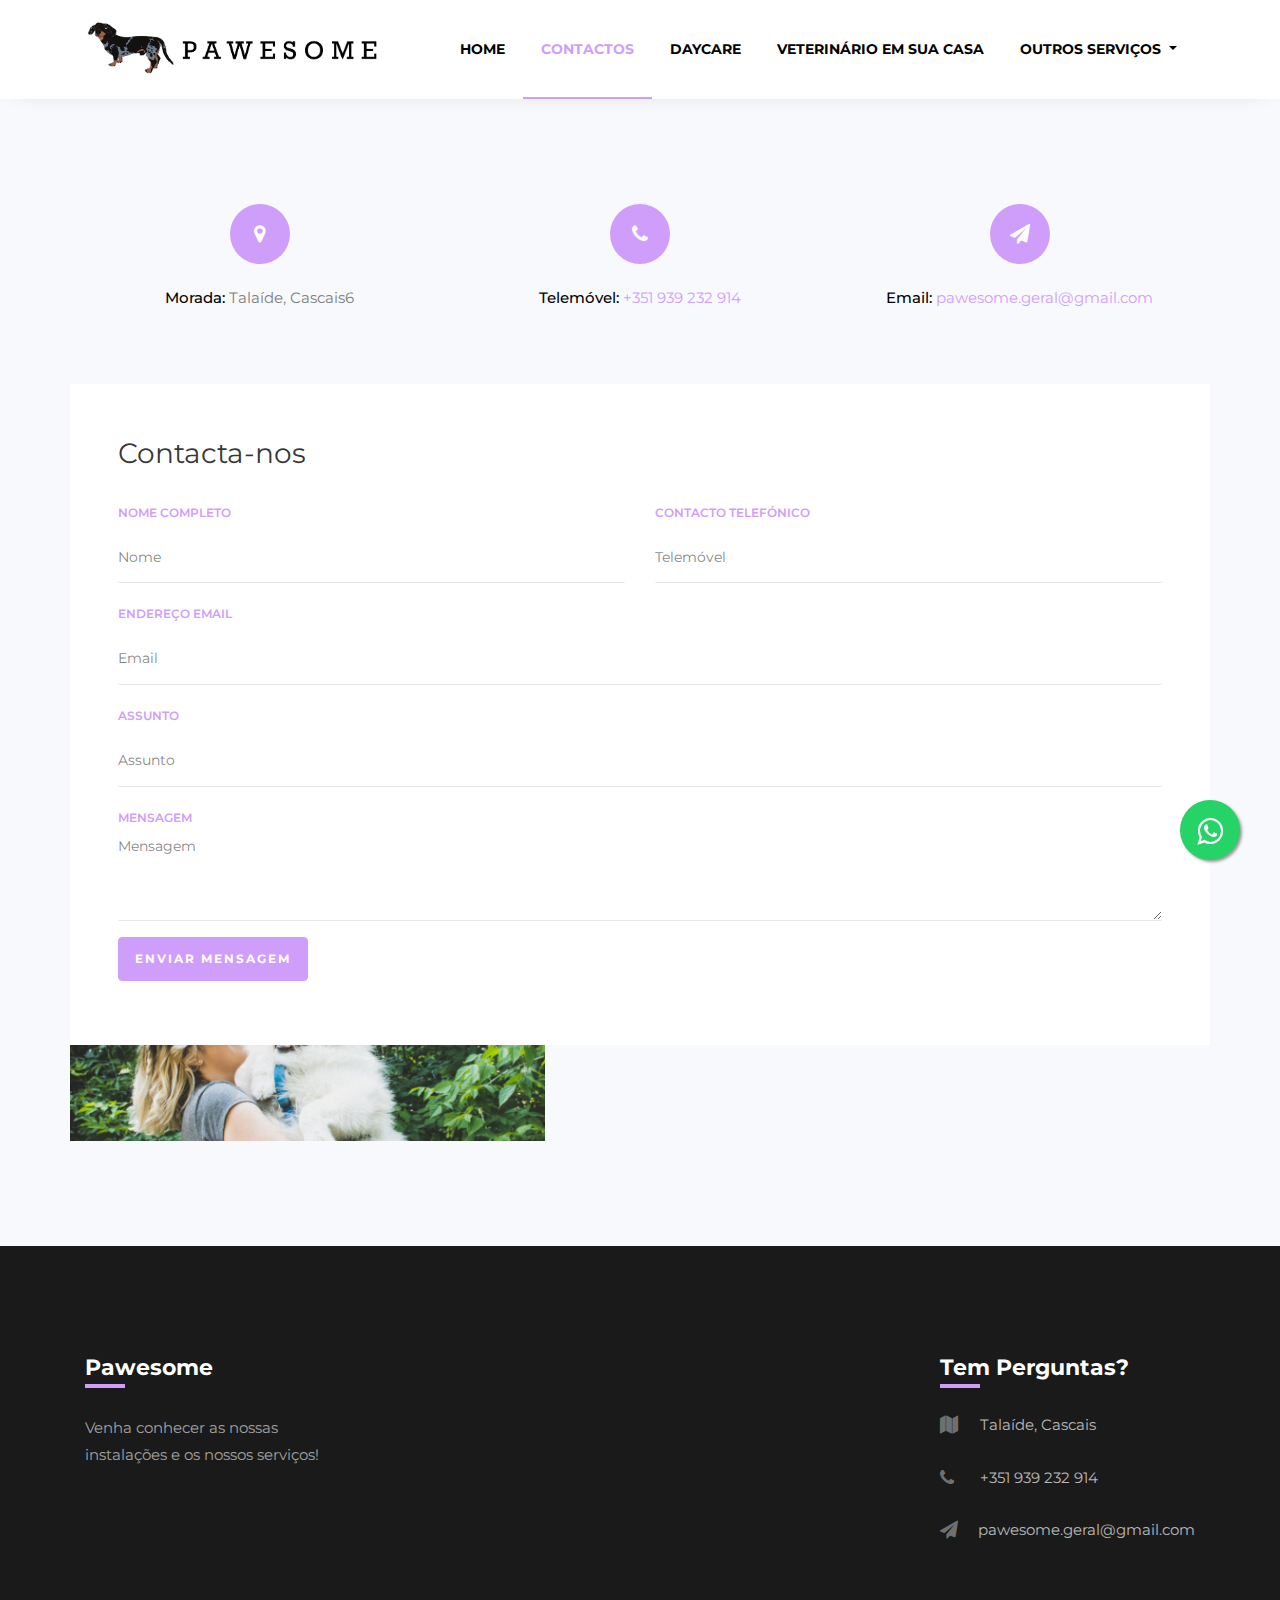
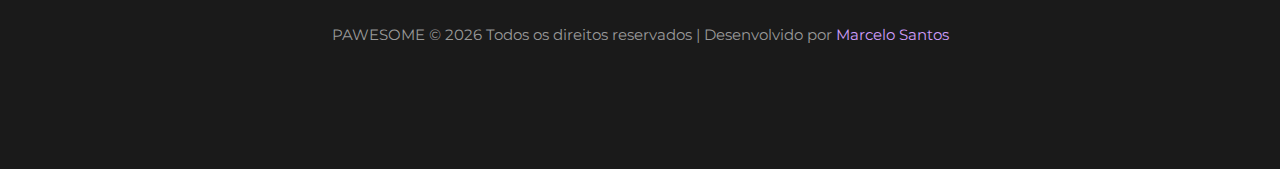
<file: contact.html>
<!DOCTYPE html>
<html lang="en">

<head>
   <title>Pawesome | Premium Pet Services</title>
<script async src="https://www.googletagmanager.com/gtag/js?id=AW-16931055939"></script> <script> window.dataLayer = window.dataLayer || []; function gtag(){dataLayer.push(arguments);} gtag('js', new Date()); gtag('config', 'AW-16931055939'); </script>

   <meta name="description" content="O cuidado que o seu animal merece.">
   <meta property="og:description" content="O cuidado que o seu animal merece.">
   <link rel="icon" type="image/png" href="images/favicon.png" />
   <meta charset="utf-8" />
   <meta name="viewport" content="width=device-width, initial-scale=1, shrink-to-fit=no" />
   <link rel="stylesheet" href="https://maxcdn.bootstrapcdn.com/font-awesome/4.5.0/css/font-awesome.min.css" />
   <link href="https://fonts.googleapis.com/css?family=Montserrat:200,300,400,500,600,700,800&display=swap"
      rel="stylesheet" />
   <link rel="stylesheet" href="https://stackpath.bootstrapcdn.com/font-awesome/4.7.0/css/font-awesome.min.css" />
   <link rel="stylesheet" href="css/animate.css" />
   <link rel="stylesheet" href="css/owl.carousel.min.css" />
   <link rel="stylesheet" href="css/owl.theme.default.min.css" />
   <link rel="stylesheet" href="css/magnific-popup.css" />
   <link rel="stylesheet" href="css/bootstrap-datepicker.css" />
   <link rel="stylesheet" href="css/jquery.timepicker.css" />
   <link rel="stylesheet" href="css/flaticon.css" />
   <link rel="stylesheet" href="css/style.css" />
   <style>
	#snackbar {
	  visibility: hidden;
	  min-width: 250px;
	  margin-left: -125px;
	  background-color: green;
	  color: #fff;
	  text-align: center;
	  border-radius: 30px;
	  padding: 16px;
	  position: fixed;
	  z-index: 99999;
	  left: 50%;
	  right: 50%;
	  top: 30px;
	  font-size: 17px;
	}
	
	#snackbar.show {
	  visibility: visible;
	  -webkit-animation: fadein 0.5s, fadeout 0.5s 2.5s;
	  animation: fadein 0.5s, fadeout 0.5s 2.5s;
	}
	
	@-webkit-keyframes fadein {
	  from {top: 0; opacity: 0;} 
	  to {top: 30px; opacity: 1;}
	}
	
	@keyframes fadein {
	  from {top: 0; opacity: 0;}
	  to {top: 30px; opacity: 1;}
	}
	
	@-webkit-keyframes fadeout {
	  from {top: 30px; opacity: 1;} 
	  to {top: 0; opacity: 0;}
	}
	
	@keyframes fadeout {
	  from {top: 30px; opacity: 1;}
	  to {top: 0; opacity: 0;}
	}
	</style>
</head>

<body>
   <div class="wrap-final">
      <nav class="navbar navbar-expand-lg navbar-dark ftco_navbar bg-dark ftco-navbar-light" id="ftco-navbar">
         <div class="container">
            <a class="navbar-brand" href="index.html">
               <img src="./images/logo-pawesome.png" width="300px" /></a>
            <button class="navbar-toggler" type="button" data-toggle="collapse" data-target="#ftco-nav"
               aria-controls="ftco-nav" aria-expanded="false" aria-label="Toggle navigation">
               <span class="fa fa-bars"></span>
            </button>
            <div class="collapse navbar-collapse" id="ftco-nav">
               <ul class="navbar-nav ml-auto">
                  <li class="nav-item">
                     <a href="index.html" class="nav-link">Home</a>
                  </li>
                  <li class="nav-item active">
                     <a href="contact.html" class="nav-link">Contactos</a>
                  </li>
                  <li class="nav-item">
                     <a href="daycare.html" class="nav-link">Daycare</a>
                  </li>
                  <li class="nav-item">
                     <a href="veterinary.html" class="nav-link">Veterinário em sua casa</a>
                  </li>
                  <li class="nav-item dropdown">
                     <a class="nav-link dropdown-toggle" id="navbarDropdown" role="button" data-toggle="dropdown"
                        aria-haspopup="true" aria-expanded="false">
                        Outros Serviços
                     </a>
                     <div class="dropdown-menu" aria-labelledby="navbarDropdown">
                        <a class="dropdown-item" href="petsitting.html">PetSitting</a>
                        <a class="dropdown-item" href="dogwalking.html">Dog Walking</a>
                        <a class="dropdown-item" href="treino.html">Treino</a>
                     </div>
                  </li>
                  <!-- <li class="nav-item">
                     <a href="#gallery" class="nav-link">Galeria</a>
                  </li> -->
               </ul>
            </div>
         </div>
      </nav>
      <!-- END nav -->
      <a onclick="return gtag_report_conversion(`https://wa.me/351939232914?text=Ol%C3%A1,%20quero%20saber%20mais%20sobre%20os%20servi%C3%A7os%20da%20Pawesome.`);"
href="https://wa.me/351939232914?text=Ol%C3%A1,%20quero%20saber%20mais%20sobre%20os%20servi%C3%A7os%20da%20Pawesome." class="floattt" target="_blank">
         <i class="fa fa-whatsapp my-float"></i>
      </a>
   </div>
   <div id="snackbar">Enviado com sucesso,<br> responderemos o mais rápido possível!</div>
   <section class="ftco-section bg-light">
	<div class="container">
		<div class="row justify-content-center">
			<div class="col-md-12">
				<div class="wrapper">
					<div class="row mb-5">
						<div class="col-md-4">
							<div class="dbox w-100 text-center">
						<div class="icon d-flex align-items-center justify-content-center">
							<span class="fa fa-map-marker"></span>
						</div>
						<div class="text">
						<p><span>Morada:</span> Talaíde, Cascais6</p>
					  </div>
				  </div>
						</div>
						<div class="col-md-4">
							<div class="dbox w-100 text-center">
						<div class="icon d-flex align-items-center justify-content-center">
							<span class="fa fa-phone"></span>
						</div>
						<div class="text">
						<p><span>Telemóvel:</span> <a href="tel://+351 939 232 914">	+351 939 232 914</a></p>
					  </div>
				  </div>
						</div>
						<div class="col-md-4">
							<div class="dbox w-100 text-center">
						<div class="icon d-flex align-items-center justify-content-center">
							<span class="fa fa-paper-plane"></span>
						</div>
						<div class="text">
						<p><span>Email:</span> <a href="mailto:pawesome.geral@gmail.com">pawesome.geral@gmail.com</a></p>
					  </div>
				  </div>
						</div>
						
				  </div>
						</div>
					</div>
					<div class="row no-gutters">
						<div class="col-md-12">
							<div class="contact-wrap w-100 p-md-5 p-4">
								<h3 class="mb-4">Contacta-nos</h3>
								<form method="POST" id="contactForm" name="contactForm" class="contactForm">
									<div class="row">
										<div class="col-md-6">
											<div class="form-group">
												<label class="label" for="name">Nome Completo</label>
												<input type="text" class="form-control" name="name" id="name" placeholder="Nome">
											</div>
										</div>
										<div class="col-md-6"> 
											<div class="form-group">
												<label class="label" for="email">Contacto telefónico</label>
												<input type="phone" class="form-control" name="phone" id="phone" placeholder="Telemóvel">
											</div>
										</div>
										<div class="col-md-12"> 
											<div class="form-group">
												<label class="label" for="email">Endereço Email</label>
												<input type="email" class="form-control" name="email" id="email" placeholder="Email">
											</div>
										</div>
										<div class="col-md-12">
											<div class="form-group">
												<label class="label" for="subject">Assunto</label>
												<input type="text" class="form-control" name="subject" id="subject" placeholder="Assunto">
											</div>
										</div>
										<div class="col-md-12">
											<div class="form-group">
												<label class="label" for="#">Mensagem</label>
												<textarea name="message" class="form-control" id="message" cols="30" rows="4" placeholder="Mensagem"></textarea>
											</div>
										</div>
										<div class="col-md-12">
											<div class="form-group">
												<input type="submit" value="Enviar mensagem" class="btn btn-primary">
												<div class="submitting"></div>
											</div>
										</div>
									</div>
								</form>
							</div>
						</div>
						<script>
							document.getElementById('contactForm').addEventListener('submit', async function (e) {
								e.preventDefault();

								const name = document.getElementById('name').value;
								const email = document.getElementById('email').value;
								const phone = document.getElementById('phone').value;
								const subject = document.getElementById('subject').value;
								const message = document.getElementById('message').value;

								const emailData = {
									service_id: 'service_gevsmtg', // Replace with your EmailJS service ID
									template_id: 'template_af33wqo', // Replace with your EmailJS template ID
									user_id: 'HDKHrtIVygP6CJP7S', // Replace with your EmailJS user ID
									template_params: {
										'name': name,
										'phone': phone,
										'email': email,
										'subject': subject,
										'message': message
									}
								};

								try {
									const response = await fetch('https://api.emailjs.com/api/v1.0/email/send', {
										method: 'POST',
										headers: {
											'Content-Type': 'application/json'
										},
										body: JSON.stringify(emailData)
									});

									if (response.ok) {
										myFunction();
										document.getElementById('contactForm').reset();
									} else {
										alert('Erro ao enviar a mensagem. Tente novamente.');
									}
								} catch (error) {
									alert('Erro ao enviar a mensagem. Tente novamente.');
								}
							});
						</script>
						<div class="col-md-5 d-flex align-items-stretch">
							<div class="info-wrap w-100 p-5 img" style="background-image: url(images/img.jpg);">
				  </div>
						</div>
					</div>
				</div>
			</div>
		</div>
	</div>
</section>

   <footer class="footer">
      <div class="container">
         <div class="row">
            <div class="col-md-6 col-lg-3 mb-4 mb-md-0">
               <h2 class="footer-heading">Pawesome</h2>
               <p>Venha conhecer as nossas instalações e os nossos serviços!</p>
               <ul class="ftco-footer-social p-0">
                  <li class="ftco-animate">
                     <a href="https://www.instagram.com/pawesome_daycare/" data-toggle="tooltip" data-placement="top"
                        title="Instagram"><span class="fa fa-instagram"></span></a>
                  </li>
               </ul>
            </div>
            <div class="col-md-6 col-lg-3 mb-4 mb-md-0"></div>
            <div class="col-md-6 col-lg-3 pl-lg-5 mb-4 mb-md-0"></div>
            <div class="col-md-6 col-lg-3 mb-4 mb-md-0">
               <h2 class="footer-heading">Tem Perguntas?</h2>
               <div class="block-23 mb-3">
                  <ul>
                     <li>
                        <a href="https://www.google.pt/maps/place/Talaide,+2785-733+S%C3%A3o+Domingos+de+Rana/@38.7381305,-9.3222202,15z/data=!3m1!4b1!4m6!3m5!1s0xd1ecef9d7b537cf:0x96363f8fe024b534!8m2!3d38.7381315!4d-9.3119205!16s%2Fg%2F1q54vzt8h?hl=pt-PT&entry=ttu&g_ep=EgoyMDI0MDkyOS4wIKXMDSoASAFQAw%3D%3D" target="_blank">
                        <span class="icon fa fa-map"></span><span class="text">Talaíde, Cascais</span>
                     </a>
                     </li>
                     <li>
                        <a href="tel:+351939232914"><span class="icon fa fa-phone"></span><span class="text">+351 939 232 914</span></a>
                     </li>
                     <li>
                        <a href="mailto:pawesome.geral@gmail.com"><span class="icon fa fa-paper-plane"></span><span
                              class="text">pawesome.geral@gmail.com</span></a>
                     </li>
                  </ul>
               </div>
            </div>
         </div>
         <div class="row mt-5">
            <div class="col-md-12 text-center">
               <p class="copyright">
                  <!-- Link back to Colorlib can't be removed. Template is licensed under CC BY 3.0. -->
                  PAWESOME &copy;
                  <script>
                     document.write(new Date().getFullYear());
                  </script>
                  Todos os direitos reservados | Desenvolvido por
                  <a href="https://www.linkedin.com/in/marcelo-santos-9b664a143" target="_blank">Marcelo Santos</a>
                  <!-- Link back to Colorlib can't be removed. Template is licensed under CC BY 3.0. -->
               </p>
            </div>
         </div>
      </div>
   </footer>
   </div>
   <!-- loader -->
   <div id="ftco-loader" class="show fullscreen">
      <svg class="circular" width="48px" height="48px">
         <circle class="path-bg" cx="24" cy="24" r="22" fill="none" stroke-width="4" stroke="#eeeeee" />
         <circle class="path" cx="24" cy="24" r="22" fill="none" stroke-width="4" stroke-miterlimit="10"
            stroke="#F96D00" />
      </svg>
   </div>
   <script src="js/jquery.min.js"></script>
   <script src="js/jquery-migrate-3.0.1.min.js"></script>
   <script src="js/bootstrap.min.js"></script>
   <script src="js/jquery.easing.1.3.js"></script>
   <script src="js/jquery.waypoints.min.js"></script>
   <script src="js/jquery.stellar.min.js"></script>
   <script src="js/owl.carousel.min.js"></script>
   <script src="js/jquery.magnific-popup.min.js"></script>
   <script src="js/main.js"></script>
<script> function gtag_report_conversion(url) { var callback = function () { if (typeof(url) != 'undefined') { window.location = url; } }; gtag('event', 'conversion', { 'send_to': 'AW-16931055939/8y7VCNOJ7aoaEMPSrYk_', 'event_callback': callback }); return false; } </script>
<script>
	function myFunction() {
	  var x = document.getElementById("snackbar");
	  x.className = "show";
	  setTimeout(function(){ x.className = x.className.replace("show", ""); }, 3000);
	}
	</script>
</body>

</html>
</file>
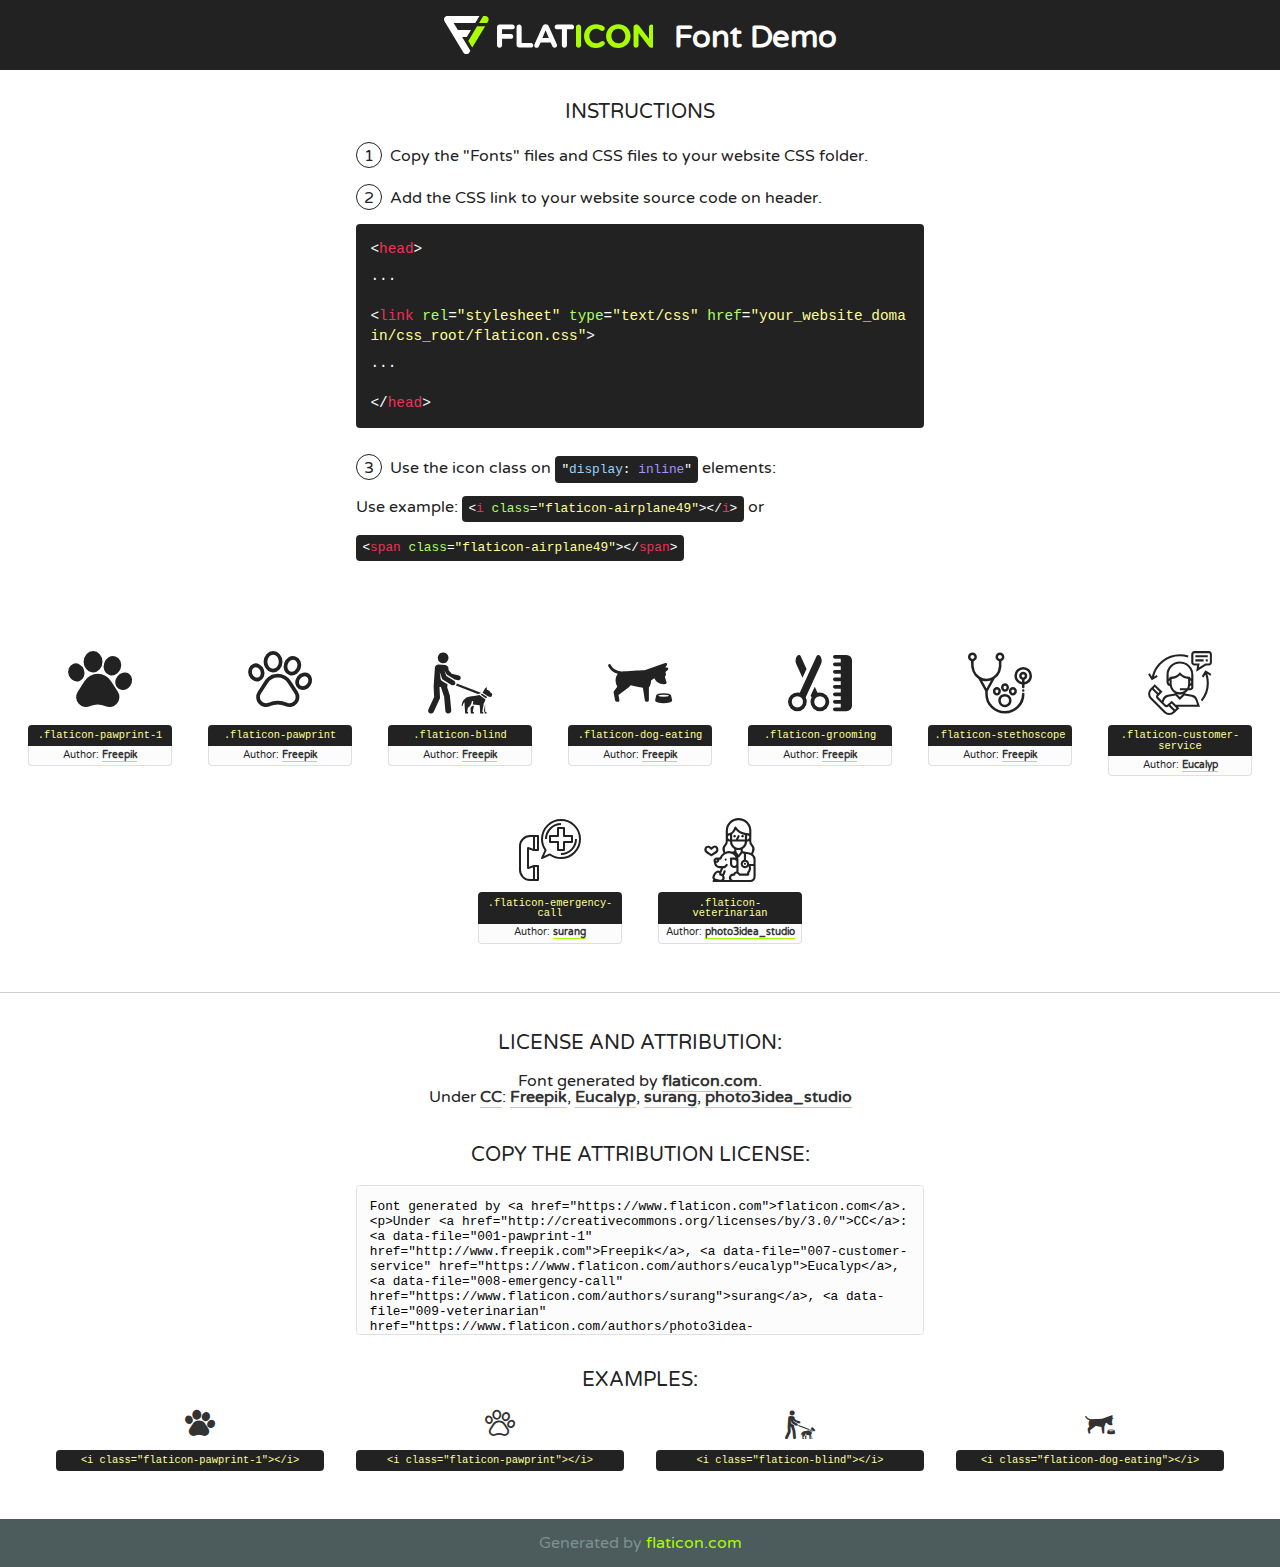
<file: fonts/flaticon/font/flaticon.html>
<!DOCTYPE html>
<!--
  Flaticon icon font: Flaticon
  Creation date: 06/04/2020 04:44
-->
<html>
<!DOCTYPE html>
<html>

<head>
    <title>Flaticon WebFont</title>
    <link href="http://fonts.googleapis.com/css?family=Varela+Round" rel="stylesheet" type="text/css" />
    <link rel="stylesheet" type="text/css" href="flaticon.css">
    <meta charset="UTF-8">
    <style>
    html, body, div, span, applet, object, iframe,
    h1, h2, h3, h4, h5, h6, p, blockquote, pre,
    a, abbr, acronym, address, big, cite, code,
    del, dfn, em, img, ins, kbd, q, s, samp,
    small, strike, strong, sub, sup, tt, var,
    b, u, i, center,
    dl, dt, dd, ol, ul, li,
    fieldset, form, label, legend,
    table, caption, tbody, tfoot, thead, tr, th, td,
    article, aside, canvas, details, embed, 
    figure, figcaption, footer, header, hgroup, 
    menu, nav, output, ruby, section, summary,
    time, mark, audio, video {
        margin: 0;
        padding: 0;
        border: 0;
        font-size: 100%;
        font: inherit;
        vertical-align: baseline;
    }
    /* HTML5 display-role reset for older browsers */
    article, aside, details, figcaption, figure, 
    footer, header, hgroup, menu, nav, section {
        display: block;
    }
    body {
        line-height: 1;
    }
    ol, ul {
        list-style: none;
    }
    blockquote, q {
        quotes: none;
    }
    blockquote:before, blockquote:after,
    q:before, q:after {
        content: '';
        content: none;
    }
    table {
        border-collapse: collapse;
        border-spacing: 0;
    }
    body {
        font-family: 'Varela Round', Helvetica, Arial, sans-serif;
        font-size: 16px;
        color: #222;
    }
    a {
        color: #333;
        border-bottom: 1px solid #a9fd00;
        font-weight: bold;
        text-decoration: none;
    }
    * {
        -moz-box-sizing: border-box;
        -webkit-box-sizing: border-box;
        box-sizing: border-box;
        margin: 0;
        padding: 0;
    }
    [class^="flaticon-"]:before, [class*=" flaticon-"]:before, [class^="flaticon-"]:after, [class*=" flaticon-"]:after {
        font-family: Flaticon;
        font-size: 30px;
        font-style: normal;
        margin-left: 20px;
        color: #333;
    }
    .wrapper {
        max-width: 600px;
        margin: auto;
        padding: 0 1em;
    }
    .title {
        font-size: 1.25em;
        text-align: center;
        margin-bottom: 1em;
        text-transform: uppercase;
    }
    header {
        text-align: center;
        background-color: #222;
        color: #fff;
        padding: 1em;
    }
    header .logo {
        width: 210px;
        height: 38px;
        display: inline-block;
        vertical-align: middle;
        margin-right: 1em;
        border: none;
    }
    header strong {
        font-size: 1.95em;
        font-weight: bold;
        vertical-align: middle;
        margin-top: 5px;
        display: inline-block;
    }
    .demo {
        margin: 2em auto;
        line-height: 1.25em;
    }
    .demo ul li {
        margin-bottom: 1em;
    }
    .demo ul li .num {
        color: #222;
        border-radius: 20px;
        display: inline-block;
        width: 26px;
        padding: 3px;
        height: 26px;
        text-align: center;
        margin-right: 0.5em;
        border: 1px solid #222;
    }
    .demo ul li code {
        background-color: #222;
        border-radius: 4px;
        padding: 0.25em 0.5em;
        display: inline-block;
        color: #fff;
        font-family: Consolas,Monaco,Lucida Console,Liberation Mono,DejaVu Sans Mono,Bitstream Vera Sans Mono,Courier New, monospace;
        font-weight: lighter;
        margin-top: 1em;
        font-size: 0.8em;
        word-break: break-all;
    }
    .demo ul li code.big {
        padding: 1em;
        font-size: 0.9em;
    }
    .demo ul li code .red {
        color: #EF3159;
    }
    .demo ul li code .green {
        color: #ACFF65;
    }
    .demo ul li code .yellow {
        color: #FFFF99;
    }
    .demo ul li code .blue {
        color: #99D3FF;
    }
    .demo ul li code .purple {
        color: #A295FF;
    }
    .demo ul li code .dots {
        margin-top: 0.5em;
        display: block;
    }
    #glyphs {
        border-bottom: 1px solid #ccc;
        padding: 2em 0;
        text-align: center;
    }
    .glyph {
        display: inline-block;
        width: 9em;
        margin: 1em;
        text-align: center;
        vertical-align: top;
        background: #FFF;
    }
    .glyph .glyph-icon {
        padding: 10px;
        display: block;
        font-family:"Flaticon";
        font-size: 64px;
        line-height: 1;
    }
    .glyph .glyph-icon:before {
        font-size: 64px;
        color: #222;
        margin-left: 0;
    }
    .class-name {
        font-size: 0.65em;
        background-color: #222;
        color: #fff;
        border-radius: 4px 4px 0 0;
        padding: 0.5em;
        color: #FFFF99;
        font-family: Consolas,Monaco,Lucida Console,Liberation Mono,DejaVu Sans Mono,Bitstream Vera Sans Mono,Courier New, monospace;
    }
    .author-name {
        font-size: 0.6em;
        background-color: #fcfcfd;
        border: 1px solid #DEDEE4;
        border-top: 0;
        border-radius: 0 0 4px 4px;
        padding: 0.5em;
    }
    .class-name:last-child {
        font-size: 10px;
        color:#888;
    }
    .class-name:last-child a {
        font-size: 10px;
        color:#555;
    }
    .class-name:last-child a:hover {
        color:#a9fd00;
    }
    .glyph > input {
        display: block;
        width: 100px;
        margin: 5px auto;
        text-align: center;
        font-size: 12px;
        cursor: text;
    }
    .glyph > input.icon-input {
        font-family:"Flaticon";
        font-size: 16px;
        margin-bottom: 10px;
    }
    .attribution .title {
        margin-top: 2em;
    }
    .attribution textarea {
        background-color: #fcfcfd;
        padding: 1em;
        border: none;
        box-shadow: none;
        border: 1px solid #DEDEE4;
        border-radius: 4px;
        resize: none;
        width: 100%;
        height: 150px;
        font-size: 0.8em;
        font-family: Consolas,Monaco,Lucida Console,Liberation Mono,DejaVu Sans Mono,Bitstream Vera Sans Mono,Courier New, monospace;
        -webkit-appearance: none;
    }
    .iconsuse {
        margin: 2em auto;
        text-align: center;
        max-width: 1200px;
    }
    .iconsuse:after {
        content: '';
        display: table;
        clear: both;
    }
    .iconsuse .image {
        float: left;
        width: 25%;
        padding: 0 1em;
    }
    .iconsuse .image p {
        margin-bottom: 1em;
    }
    .iconsuse .image span {
        display: block;
        font-size: 0.65em;
        background-color: #222;
        color: #fff;
        border-radius: 4px;
        padding: 0.5em;
        color: #FFFF99;
        margin-top: 1em;
        font-family: Consolas,Monaco,Lucida Console,Liberation Mono,DejaVu Sans Mono,Bitstream Vera Sans Mono,Courier New, monospace;
    }
    #footer {
        text-align: center;
        background-color: #4C5B5C;
        color: #7c9192;
        padding: 1em;
    }
    #footer a {
        border: none;
        color: #a9fd00;
        font-weight: normal;
    }
    @media (max-width: 960px) {
        .iconsuse .image {
            width: 50%;
        }
    }
    @media (max-width: 560px) {
        .iconsuse .image {
            width: 100%;
        }
    }
    </style>
</head>

<body class="characters-off">

    <header>
        <a href="https://www.flaticon.com" target="_blank" class="logo">
            <svg version="1.1" xmlns="http://www.w3.org/2000/svg" xmlns:xlink="http://www.w3.org/1999/xlink" xmlns:a="http://ns.adobe.com/AdobeSVGViewerExtensions/3.0/" viewBox="0 0 560.875 102.036" enable-background="new 0 0 560.875 102.036" xml:space="preserve">
                <defs>
                </defs>
                <g>
                    <g class="letters">
                        <path fill="#ffffff" d="M141.596,29.675c0-3.777,2.985-6.767,6.764-6.767h34.438c3.426,0,6.15,2.728,6.15,6.15
                        c0,3.43-2.724,6.149-6.15,6.149h-27.674v13.091h23.719c3.429,0,6.151,2.724,6.151,6.15c0,3.43-2.723,6.149-6.151,6.149h-23.719
                        v17.574c0,3.773-2.986,6.761-6.764,6.761c-3.779,0-6.764-2.989-6.764-6.761V29.675z"></path>
                        <path fill="#ffffff" d="M193.844,29.149c0-3.781,2.985-6.767,6.764-6.767c3.776,0,6.763,2.985,6.763,6.767v42.957h25.039
                        c3.426,0,6.149,2.726,6.149,6.153c0,3.425-2.723,6.15-6.149,6.15h-31.802c-3.779,0-6.764-2.986-6.764-6.768V29.149z"></path>
                        <path fill="#ffffff" d="M241.891,75.71l21.438-48.407c1.492-3.341,4.215-5.357,7.906-5.357h0.792
                        c3.686,0,6.323,2.017,7.815,5.357l21.439,48.407c0.436,0.967,0.701,1.845,0.701,2.723c0,3.602-2.809,6.501-6.414,6.501
                        c-3.161,0-5.269-1.845-6.499-4.655l-4.132-9.661h-27.059l-4.301,10.102c-1.144,2.631-3.426,4.214-6.237,4.214
                        c-3.517,0-6.24-2.81-6.24-6.325C241.1,77.64,241.451,76.677,241.891,75.71z M279.932,58.666l-8.521-20.297l-8.526,20.297H279.932
                        z"></path>
                        <path fill="#ffffff" d="M314.864,35.387H301.86c-3.429,0-6.239-2.813-6.239-6.238c0-3.429,2.811-6.24,6.239-6.24h39.533
                        c3.426,0,6.237,2.811,6.237,6.24c0,3.425-2.811,6.238-6.237,6.238h-13.001v42.785c0,3.773-2.99,6.761-6.764,6.761
                        c-3.779,0-6.764-2.989-6.764-6.761V35.387z"></path>
                        <path fill="#A9FD00" d="M352.615,29.149c0-3.781,2.985-6.767,6.767-6.767c3.774,0,6.761,2.985,6.761,6.767v49.024
                        c0,3.773-2.987,6.761-6.761,6.761c-3.781,0-6.767-2.989-6.767-6.761V29.149z"></path>
                        <path fill="#A9FD00" d="M374.132,53.836v-0.179c0-17.481,13.178-31.801,32.065-31.801c9.22,0,15.459,2.458,20.557,6.238
                        c1.402,1.054,2.637,2.985,2.637,5.357c0,3.692-2.985,6.59-6.681,6.59c-1.845,0-3.071-0.702-4.044-1.319
                        c-3.776-2.813-7.729-4.393-12.562-4.393c-10.364,0-17.831,8.611-17.831,19.154v0.173c0,10.542,7.291,19.329,17.831,19.329
                        c5.715,0,9.492-1.756,13.359-4.834c1.049-0.874,2.458-1.491,4.039-1.491c3.429,0,6.325,2.813,6.325,6.236
                        c0,2.106-1.056,3.78-2.282,4.834c-5.539,4.834-12.036,7.733-21.878,7.733C387.572,85.464,374.132,71.493,374.132,53.836z"></path>
                        <path fill="#A9FD00" d="M433.009,53.836v-0.179c0-17.481,13.79-31.801,32.766-31.801c18.981,0,32.592,14.143,32.592,31.628v0.173
                        c0,17.483-13.785,31.807-32.769,31.807C446.625,85.464,433.009,71.32,433.009,53.836z M484.224,53.836v-0.179
                        c0-10.539-7.725-19.326-18.626-19.326c-10.893,0-18.449,8.611-18.449,19.154v0.173c0,10.542,7.73,19.329,18.626,19.329
                        C476.676,72.986,484.224,64.378,484.224,53.836z"></path>
                        <path fill="#A9FD00" d="M506.233,29.321c0-3.774,2.99-6.763,6.767-6.763h1.401c3.252,0,5.183,1.583,7.029,3.953l26.093,34.265
                        V29.059c0-3.692,2.99-6.677,6.681-6.677c3.683,0,6.671,2.985,6.671,6.677v48.934c0,3.78-2.987,6.765-6.764,6.765h-0.436
                        c-3.257,0-5.188-1.581-7.034-3.953l-27.056-35.492v32.944c0,3.687-2.985,6.676-6.678,6.676c-3.683,0-6.673-2.989-6.673-6.676
                        V29.321z"></path>
                    </g>
                    <g class="insignia">
                        <path fill="#ffffff" d="M48.372,56.137h12.517l11.156-18.537H37.186L25.688,18.539h57.825L94.668,0H9.271
                        C5.925,0,2.842,1.801,1.198,4.716c-1.644,2.907-1.593,6.482,0.134,9.343l50.38,83.501c1.678,2.781,4.689,4.476,7.938,4.476
                        c3.246,0,6.257-1.695,7.935-4.476l2.898-4.804L48.372,56.137z"></path>
                        <g class="i">
                            <path fill="#A9FD00" d="M93.575,18.539h0.031v0.004l21.652,0.004l2.705-4.488c1.727-2.861,1.778-6.436,0.133-9.343
                            C116.454,1.801,113.371,0,110.026,0h-5.294L93.575,18.539z"></path>
                            <polygon fill="#A9FD00" points="88.291,27.356 64.725,66.486 75.519,84.404 109.942,27.356"></polygon>
                        </g>
                    </g>
                </g>
            </svg>
        </a>
        <strong>Font Demo</strong>
    </header>


    <section class="demo wrapper">

        <p class="title">Instructions</p>

        <ul>
            <li>
                <span class="num">1</span>Copy the "Fonts" files and CSS files to your website CSS folder.
            </li>
            <li>
                <span class="num">2</span>Add the CSS link to your website source code on header.
                <code class="big">
                    &lt;<span class="red">head</span>&gt;
                    <br/><span class="dots">...</span>
                    <br/>&lt;<span class="red">link</span> <span class="green">rel</span>=<span class="yellow">"stylesheet"</span> <span class="green">type</span>=<span class="yellow">"text/css"</span> <span class="green">href</span>=<span class="yellow">"your_website_domain/css_root/flaticon.css"</span>&gt;
                    <br/><span class="dots">...</span>
                    <br/>&lt;/<span class="red">head</span>&gt;
                </code>
            </li>

            <li>
                <p>
                    <span class="num">3</span>Use the icon class on <code>"<span class="blue">display</span>:<span class="purple"> inline</span>"</code> elements:
                    <br />
                    Use example: <code>&lt;<span class="red">i</span> <span class="green">class</span>=<span class="yellow">&quot;flaticon-airplane49&quot;</span>&gt;&lt;/<span class="red">i</span>&gt;</code> or <code>&lt;<span class="red">span</span> <span class="green">class</span>=<span class="yellow">&quot;flaticon-airplane49&quot;</span>&gt;&lt;/<span class="red">span</span>&gt;</code>
            </li>
        </ul>

    </section>




   <section id="glyphs">          
    
      
        <div class="glyph"><div class="glyph-icon flaticon-pawprint-1"></div>
            <div class="class-name">.flaticon-pawprint-1</div>
            <div class="author-name">Author: <a data-file="001-pawprint-1" href="http://www.freepik.com">Freepik</a> </div> 
        </div>        
        
        <div class="glyph"><div class="glyph-icon flaticon-pawprint"></div>
            <div class="class-name">.flaticon-pawprint</div>
            <div class="author-name">Author: <a data-file="002-pawprint" href="http://www.freepik.com">Freepik</a> </div> 
        </div>        
        
        <div class="glyph"><div class="glyph-icon flaticon-blind"></div>
            <div class="class-name">.flaticon-blind</div>
            <div class="author-name">Author: <a data-file="003-blind" href="http://www.freepik.com">Freepik</a> </div> 
        </div>        
        
        <div class="glyph"><div class="glyph-icon flaticon-dog-eating"></div>
            <div class="class-name">.flaticon-dog-eating</div>
            <div class="author-name">Author: <a data-file="004-dog-eating" href="http://www.freepik.com">Freepik</a> </div> 
        </div>        
        
        <div class="glyph"><div class="glyph-icon flaticon-grooming"></div>
            <div class="class-name">.flaticon-grooming</div>
            <div class="author-name">Author: <a data-file="005-grooming" href="http://www.freepik.com">Freepik</a> </div> 
        </div>        
        
        <div class="glyph"><div class="glyph-icon flaticon-stethoscope"></div>
            <div class="class-name">.flaticon-stethoscope</div>
            <div class="author-name">Author: <a data-file="006-stethoscope" href="http://www.freepik.com">Freepik</a> </div> 
        </div>        
        
        <div class="glyph"><div class="glyph-icon flaticon-customer-service"></div>
            <div class="class-name">.flaticon-customer-service</div>
            <div class="author-name">Author: <a data-file="007-customer-service" href="https://www.flaticon.com/authors/eucalyp">Eucalyp</a> </div> 
        </div>        
        
        <div class="glyph"><div class="glyph-icon flaticon-emergency-call"></div>
            <div class="class-name">.flaticon-emergency-call</div>
            <div class="author-name">Author: <a data-file="008-emergency-call" href="https://www.flaticon.com/authors/surang">surang</a> </div> 
        </div>        
        
        <div class="glyph"><div class="glyph-icon flaticon-veterinarian"></div>
            <div class="class-name">.flaticon-veterinarian</div>
            <div class="author-name">Author: <a data-file="009-veterinarian" href="https://www.flaticon.com/authors/photo3idea-studio">photo3idea_studio</a> </div> 
        </div>        
        

    </section>



    <section class="attribution wrapper"   style="text-align:center;">

      <div class="title">License and attribution:</div><div class="attrDiv">Font generated by <a href="https://www.flaticon.com">flaticon.com</a>. <div><p>Under <a href="http://creativecommons.org/licenses/by/3.0/">CC</a>: <a data-file="001-pawprint-1" href="http://www.freepik.com">Freepik</a>, <a data-file="007-customer-service" href="https://www.flaticon.com/authors/eucalyp">Eucalyp</a>, <a data-file="008-emergency-call" href="https://www.flaticon.com/authors/surang">surang</a>, <a data-file="009-veterinarian" href="https://www.flaticon.com/authors/photo3idea-studio">photo3idea_studio</a></p>  </div>
      </div>
      <div class="title">Copy the Attribution License:</div>

    <textarea onclick="this.focus();this.select();">Font generated by &lt;a href=&quot;https://www.flaticon.com&quot;&gt;flaticon.com&lt;/a&gt;. <p>Under <a href="http://creativecommons.org/licenses/by/3.0/">CC</a>: <a data-file="001-pawprint-1" href="http://www.freepik.com">Freepik</a>, <a data-file="007-customer-service" href="https://www.flaticon.com/authors/eucalyp">Eucalyp</a>, <a data-file="008-emergency-call" href="https://www.flaticon.com/authors/surang">surang</a>, <a data-file="009-veterinarian" href="https://www.flaticon.com/authors/photo3idea-studio">photo3idea_studio</a></p>  
     </textarea>

    </section>

    <section class="iconsuse">

          <div class="title">Examples:</div>            
             
            <div class="image">
                <p>
                    <i class="glyph-icon flaticon-pawprint-1"></i> 
                    <span>&lt;i class=&quot;flaticon-pawprint-1&quot;&gt;&lt;/i&gt;</span>
                </p>
            </div>
            
            <div class="image">
                <p>
                    <i class="glyph-icon flaticon-pawprint"></i> 
                    <span>&lt;i class=&quot;flaticon-pawprint&quot;&gt;&lt;/i&gt;</span>
                </p>
            </div>
            
            <div class="image">
                <p>
                    <i class="glyph-icon flaticon-blind"></i> 
                    <span>&lt;i class=&quot;flaticon-blind&quot;&gt;&lt;/i&gt;</span>
                </p>
            </div>
            
            <div class="image">
                <p>
                    <i class="glyph-icon flaticon-dog-eating"></i> 
                    <span>&lt;i class=&quot;flaticon-dog-eating&quot;&gt;&lt;/i&gt;</span>
                </p>
            </div>
                       
        </div>
                            
    </section>

<div id="footer">
    <div>Generated by <a href="https://www.flaticon.com">flaticon.com</a>
    </div>
</div>



</body>
</html>
</file>
<file: css/flaticon.css>
/*
  	Flaticon icon font: Flaticon
  	Creation date: 24/01/2020 06:52
  	*/


@font-face {
  font-family: "Flaticon";
  src: url("../fonts/flaticon/font/Flaticon.eot");
  src: url("../fonts/flaticon/font/Flaticon.eot?#iefix") format("embedded-opentype"),
       url("../fonts/flaticon/font/Flaticon.woff") format("woff"),
       url("../fonts/flaticon/font/Flaticon.ttf") format("truetype"),
       url("../fonts/flaticon/font/Flaticon.svg#Flaticon") format("svg");
  font-weight: normal;
  font-style: normal;
}

@media screen and (-webkit-min-device-pixel-ratio:0) {
  @font-face {
    font-family: "Flaticon";
    src: url("../fonts/flaticon/font/Flaticon.svg#Flaticon") format("svg");
  }
}

[class^="flaticon-"]:before, [class*=" flaticon-"]:before,
[class^="flaticon-"]:after, [class*=" flaticon-"]:after {   
  font-family: Flaticon;
  font-style: normal;
  font-weight: normal;
  font-variant: normal;
  text-transform: none;
  line-height: 1;

  /* Better Font Rendering =========== */
  -webkit-font-smoothing: antialiased;
  -moz-osx-font-smoothing: grayscale;
}

.flaticon-pawprint-1:before { content: "\f100"; }
.flaticon-pawprint:before { content: "\f101"; }
.flaticon-blind:before { content: "\f102"; }
.flaticon-dog-eating:before { content: "\f103"; }
.flaticon-grooming:before { content: "\f104"; }
.flaticon-stethoscope:before { content: "\f105"; }
.flaticon-customer-service:before { content: "\f106"; }
.flaticon-emergency-call:before { content: "\f107"; }
.flaticon-veterinarian:before { content: "\f108"; }
</file>
<file: fonts/flaticon/font/flaticon.css>
@font-face {
  font-family: "Flaticon";
  src: url("./Flaticon.eot");
  src: url("./Flaticon.eot?#iefix") format("embedded-opentype"),
       url("./Flaticon.woff2") format("woff2"),
       url("./Flaticon.woff") format("woff"),
       url("./Flaticon.ttf") format("truetype"),
       url("./Flaticon.svg#Flaticon") format("svg");
  font-weight: normal;
  font-style: normal;
}

@media screen and (-webkit-min-device-pixel-ratio:0) {
  @font-face {
    font-family: "Flaticon";
    src: url("./Flaticon.svg#Flaticon") format("svg");
  }
}

[class^="flaticon-"]:before, [class*=" flaticon-"]:before,
[class^="flaticon-"]:after, [class*=" flaticon-"]:after {   
  font-family: Flaticon;
        font-size: 20px;
font-style: normal;
margin-left: 20px;
}

.flaticon-pawprint-1:before { content: "\f100"; }
.flaticon-pawprint:before { content: "\f101"; }
.flaticon-blind:before { content: "\f102"; }
.flaticon-dog-eating:before { content: "\f103"; }
.flaticon-grooming:before { content: "\f104"; }
.flaticon-stethoscope:before { content: "\f105"; }
.flaticon-customer-service:before { content: "\f106"; }
.flaticon-emergency-call:before { content: "\f107"; }
.flaticon-veterinarian:before { content: "\f108"; }
</file>
